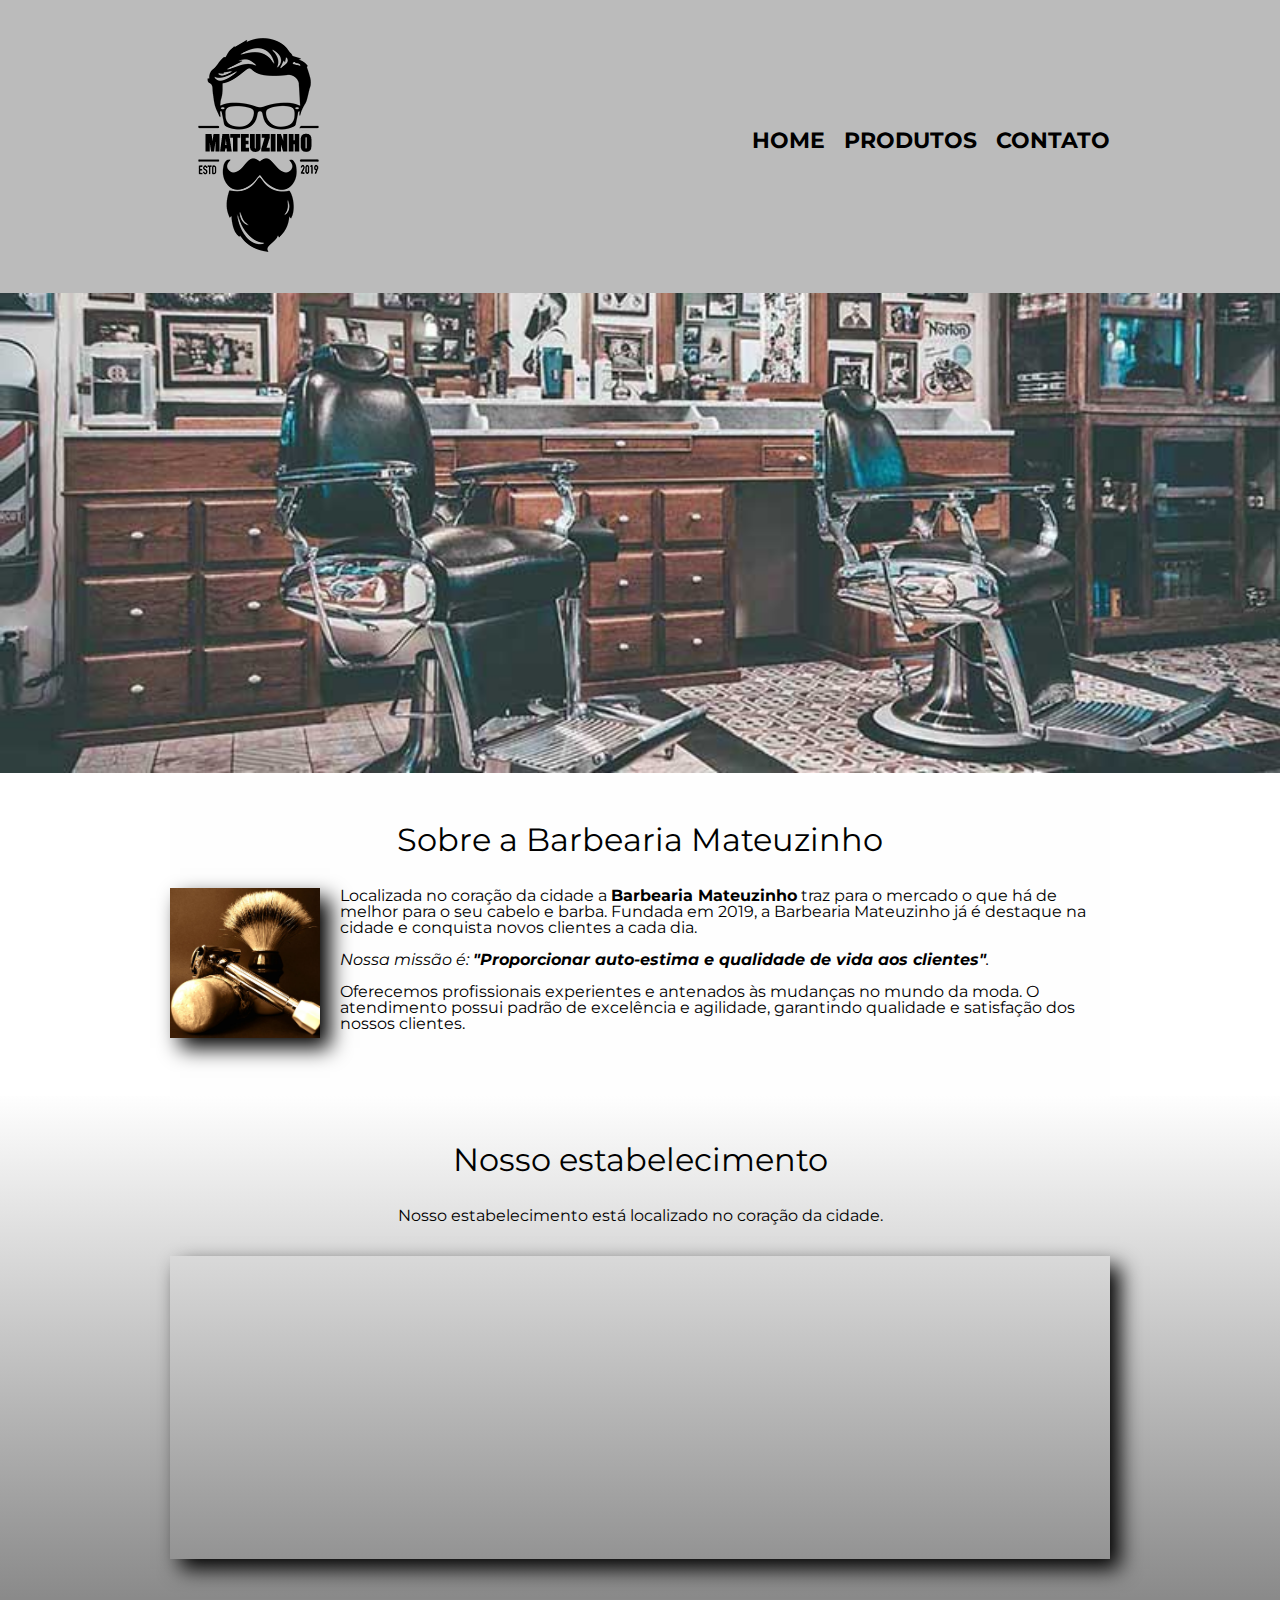
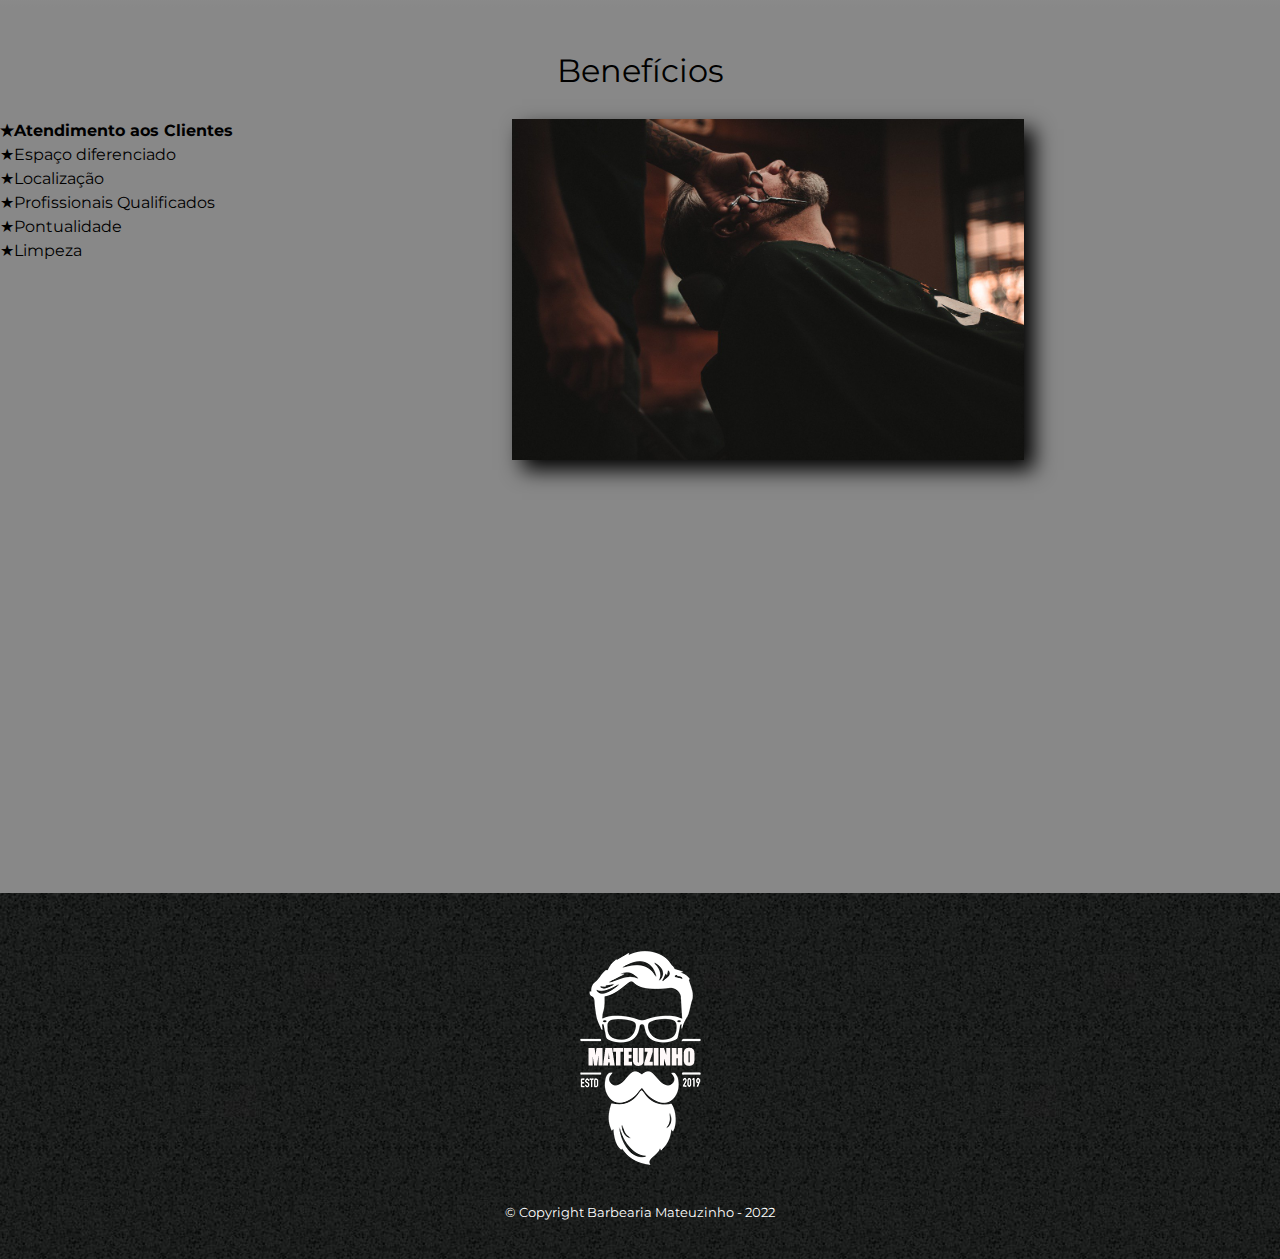
<file: index.html>
<!DOCTYPE html>
<html lang="pt-br">
	<head>
		<meta charset="UTF-8">
		<meta name="viewport" content="width=device-width">
		<title>Barbearia Mateuzinho</title>

	    <link rel="stylesheet" href="reset.css">
        <link rel="stylesheet" href="style.css">
        <link href="http://fonts.googleapis.com/css?family=Montserrat&display=swap" rel="stylesheet">
	</head>

	<body>
    	<header>
            <div class="caixa">
                <h1><img src="logo.png"></h1>

                <nav>
                    <ul>
                        <li><a href="index.html">Home</a></li>
                        <li><a href="produtos.html">Produtos</a></li>
                        <li><a href="contato.html">Contato</a></li>
                    </ul>
                </nav>
            </div>
        </header>

		<img class="banner" src="banner.jpg">

		<main>
			<section class="principal">
				<h2 class="titulo-principal">Sobre a Barbearia Mateuzinho</h2>

				<img class="utensilios" src="utensilios.jpg" alt="Utensilios de um barbeiro.">
		 
				<p>Localizada no coração da cidade a <strong>Barbearia Mateuzinho</strong> traz para o mercado o que há de melhor para o seu cabelo e barba. Fundada em 2019, a Barbearia Mateuzinho já é destaque na cidade e conquista novos clientes a cada dia.</p>

				<p id="missao"><em>Nossa missão é: <strong>"Proporcionar auto-estima e qualidade de vida aos clientes"</strong>.</em></p>

				<p>Oferecemos profissionais experientes e antenados às mudanças no mundo da moda. O atendimento possui padrão de excelência e agilidade, garantindo qualidade e satisfação dos nossos clientes.</p>
			</section>

			<section class="mapa">
				<h3 class="titulo-principal"> Nosso estabelecimento</h3>
				<p> Nosso estabelecimento está localizado no coração da cidade.</p>
				<div class="mapa-conteudo">
					<iframe src="https://www.google.com/maps/embed?pb=!1m18!1m12!1m3!1d117006.39488152678!2d-46.70236974179691!3d-23.5881948!2m3!1f0!2f0!3f0!3m2!1i1024!2i768!4f13.1!3m3!1m2!1s0x94ce5a2b2ed7f3a1%3A0xab35da2f5ca62674!2sCaelum%20-%20Escola%20de%20Tecnologia!5e0!3m2!1spt-BR!2sbr!4v1648076385253!5m2!1spt-BR!2sbr" width="100%" height="300" style="border:0;" allowfullscreen="" loading="lazy"></iframe>
				</div>
			</section>

			<section class="beneficios">
				<h3 class="titulo-principal">Benefícios</h3>

				<div clas="conteudo-beneficios">
					<ul class="lista-beneficios">
						<li class="itens">Atendimento aos Clientes</li>
						<li class="itens">Espaço diferenciado</li>
						<li class="itens">Localização</li>
						<li class="itens">Profissionais Qualificados</li>
						<li class="itens">Pontualidade</li>
						<li class="itens">Limpeza</li>
					</ul><img src="beneficios.jpg" class="imagem-beneficios">
				</div>

				<div class="video">
					<iframe width="100%" height="315" src="https://www.youtube.com/embed/wcVVXUV0YUY" frameborder="0" allow="accelerometer; autoplay; encrypted-media; gyroscope; picture-in-picture" allowfullscreen></iframe>
				</div>
			</section>

		</main>
		<footer>
                <img src="logo-branco.png" alt="Logo da Barbearia">
                <p class="copyright">&copy; Copyright Barbearia Mateuzinho - 2022
        </footer>
	</body>
</html>
</file>
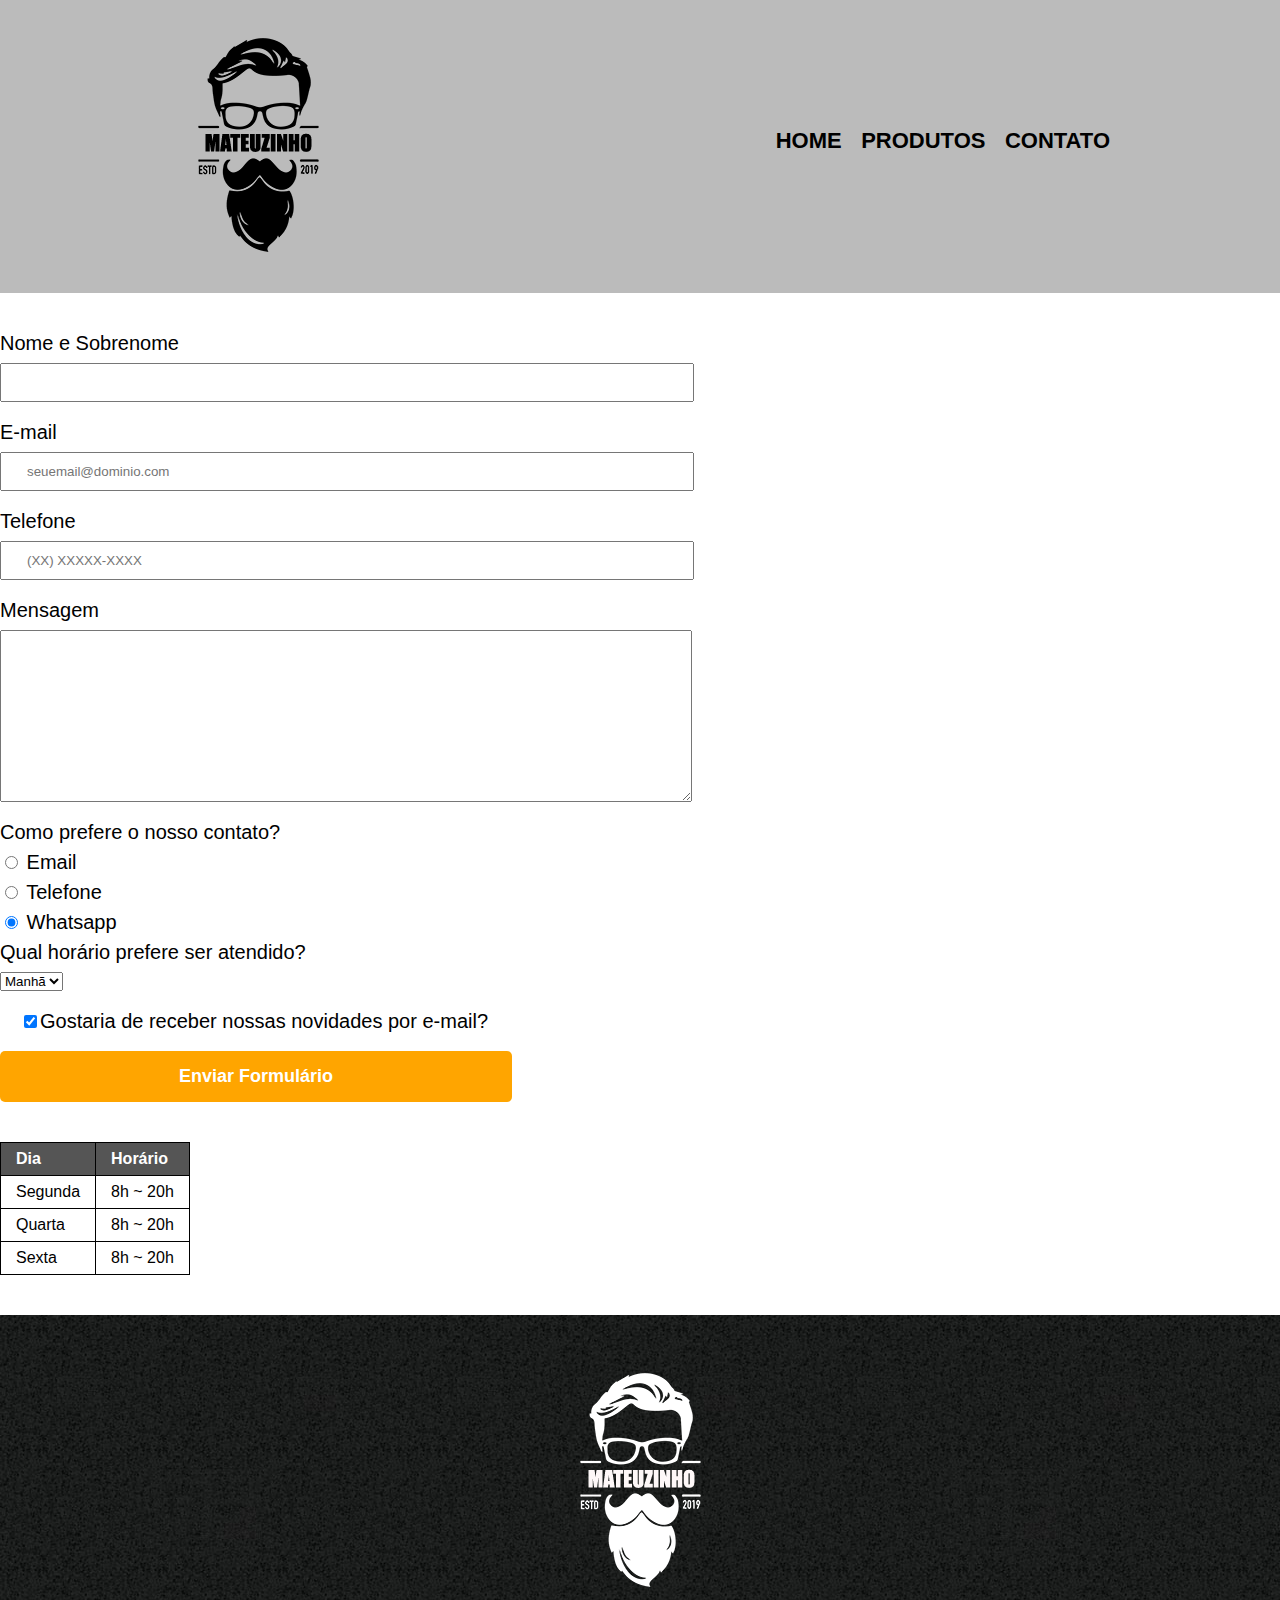
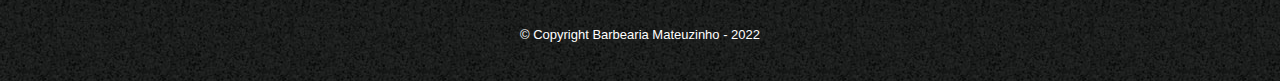
<file: contato.html>
<!DOCTYPE html>
<html>
    <head>
        <meta charset="UTF-8">
        <title>Contato - Barbearia Mateuzinho</title>

        <link rel="stylesheet" href="reset.css">
        <link rel="stylesheet" href="style.css">
    </head>
    <body>
        <header>
            <div class="caixa">
                <h1><img src="logo.png" alt="Logo da Barbearia"></h1>

                <nav>
                    <ul>
                        <li><a href="index.html">Home</a></li>
                        <li><a href="produtos.html">Produtos</a></li>
                        <li><a href="contato.html">Contato</a></li>
                    </ul>
                </nav>
            </div>
        </header>

        <main> 
            <form>
                <label for="nomesobrenome">Nome e Sobrenome</label>
                <input type="text" id="nomesobrenome" class="input-padrao" required>

                <label for="email">E-mail </label>
                <input type="email" id="email" class="input-padrao" required placeholder="seuemail@dominio.com"> 

                <label for="telefone">Telefone</label>
                <input type="tel" id="telefone" class="input-padrao" required placeholder="(XX) XXXXX-XXXX">

                <label for="mensagem">Mensagem</label>
                <textarea cols="70" rows="10" id="mensagem" class="input-padrao" required></textarea>

            <fieldset>
                <legend>Como prefere o nosso contato?</legend>
                <label for="radio-email"><input type="radio" name="contato" value="email" id="radio-email"> Email</label>
                

                <label for="radio-telefone"><input type="radio" name="contato" value="telefone" id="radio-telefone">
 Telefone</label>
                
                <label for="radio-whatsapp"><input type="radio" name="contato" value="Whatsapp" id="radio-whatsapp" checked> Whatsapp</label>
                
            </fieldset>

            <fieldset>
                <legend>Qual horário prefere ser atendido?</legend>
                    <select>
                        <option>Manhã</option>
                        <option>Tarde</option>
                        <option>Noite</option>
                    </select>
            </fieldset>

            <label class="checkbox"><input type="checkbox" checked>Gostaria de receber nossas novidades por e-mail?</inpur></label>

                <input type="submit" value="Enviar Formulário" class="enviar">
            </form>

            <table>
                <thead>
                    <tr>
                        <td>Dia</td>
                        <td>Horário</td>
                    </tr>
            </thead>
                <tbody>
                    <tr>
                        <td>Segunda</td>
                        <td>8h ~ 20h</td>
                    </tr>
                    <tr>
                        <td>Quarta</td>
                        <td>8h ~ 20h</td>
                    </tr>
                    <tr>
                        <td>Sexta</td>
                        <td>8h ~ 20h</td>
                    </tr>
                </tbody>
            </table>
        </main>

        <footer>
                <img src="logo-branco.png" alt="Logo da Barbearia">
                <p class="copyright">&copy; Copyright Barbearia Mateuzinho - 2022
        </footer>
    </body>
</html>
</file>
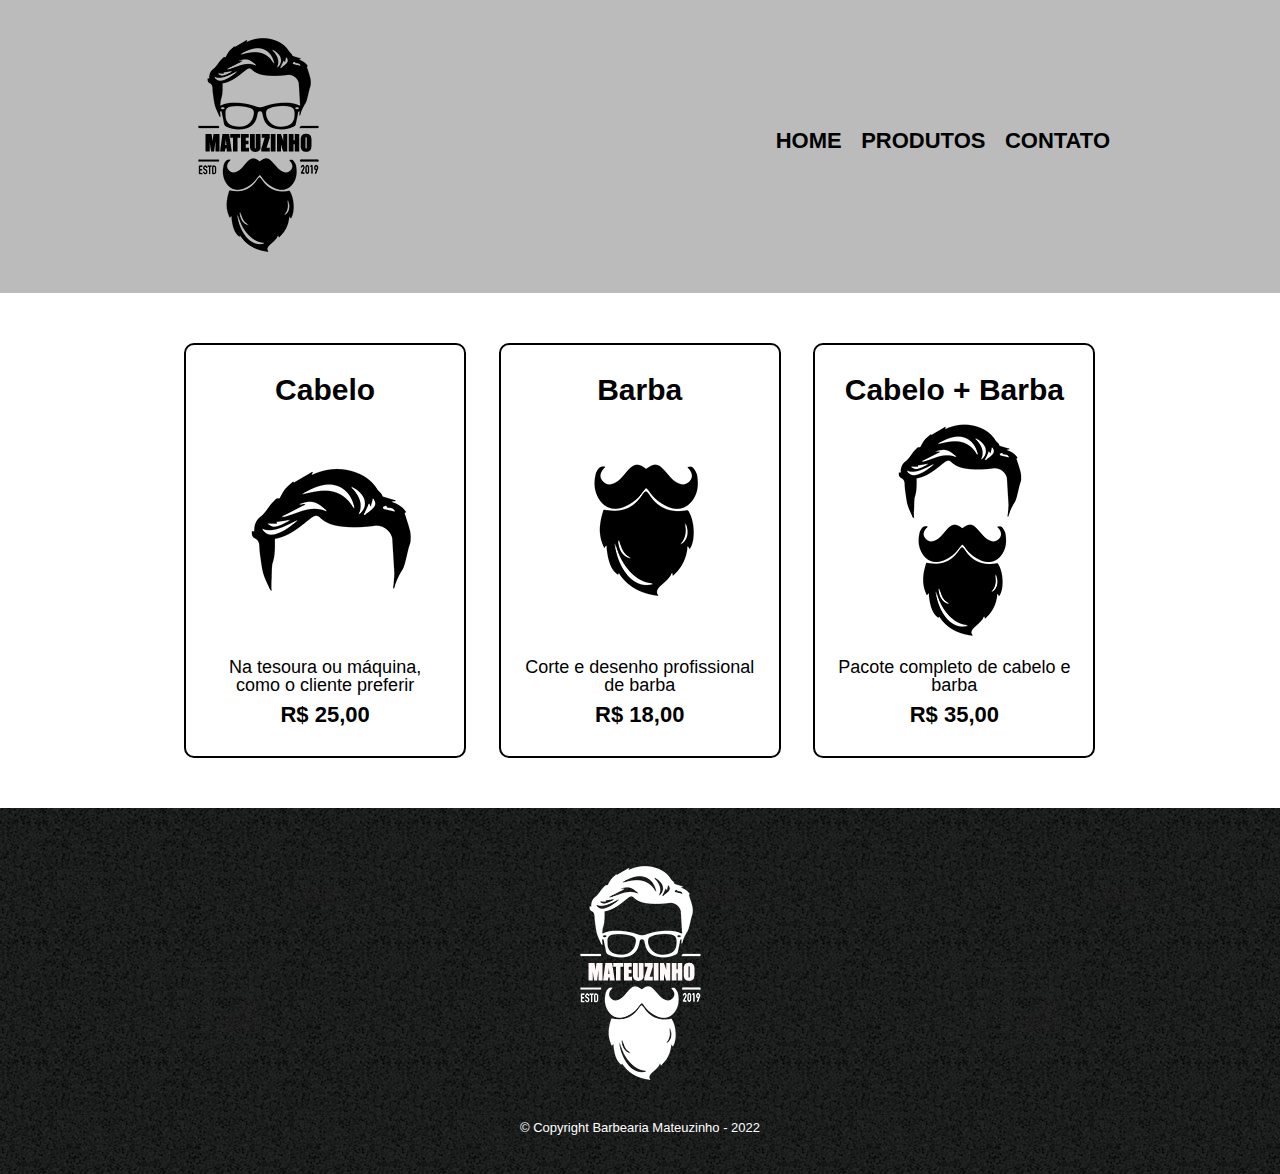
<file: produtos.html>
<!DOCTYPE html>
<html>
    <head>
        <meta charset="UTF-8">
        <title>Produtos - Barbearia Mateuzinho</title>

        <link rel="stylesheet" href="reset.css">
        <link rel="stylesheet" href="style.css">
    </head>
    <body>
        <header>
            <div class="caixa">
                <h1><img src="logo.png"></h1>

                <nav>
                    <ul>
                        <li><a href="index.html">Home</a></li>
                        <li><a href="produtos.html">Produtos</a></li>
                        <li><a href="contato.html">Contato</a></li>
                    </ul>
                </nav>
            </div>
        </header>

        <main>
            <ul class="produtos">
                <li>
                    <h2>Cabelo</h2>
                    <img src="cabelo.jpg">
                    <p class="produto-descricao">Na tesoura ou máquina, como o cliente preferir</p>
                    <p class="produto-preco">R$ 25,00</p>
                </li>
                <li>
                    <h2>Barba</h2>
                    <img src="barba.jpg">
                    <p class="produto-descricao">Corte e desenho profissional de barba</p>
                    <p class="produto-preco">R$ 18,00</p>
                </li>
                <li>
                    <h2>Cabelo + Barba</h2>
                    <img src="cabelo+barba.jpg">
                    <p class="produto-descricao">Pacote completo de cabelo e barba</p>
                    <p class="produto-preco">R$ 35,00</p>
                </li>
            </ul>
        </main>

        <footer>
            <img src="logo-branco.png">
            <p class="copyright">&copy; Copyright Barbearia Mateuzinho - 2022</p>
        </footer>
    </body>
</html>
</file>
<file: style.css>
body {
	font-family: 'Montserrat', sans-serif;
}

header {
	background: #BBBBBB;
	padding: 20px;
}

.caixa {
	position: relative;
	width: 940px;
	margin: 0 auto;
}

nav {
	position: absolute;
	top:  110px;
	right: 0;

}

nav li {
	display: inline;
	margin: 0 0 0 15px;
}

nav a {
	text-transform: uppercase;
	color: #000000;
	font-weight: bold;
	font-size: 22px;
	text-decoration: none;
}

nav a:hover {
	color: #C78C19;

}

.produtos{
	width: 940px;
	margin: 0 auto;
	padding: 50px 0;
}

.produtos li {
	display:  inline-block;
	text-align: center;
	width: 30%;
	vertical-align: top;
	margin: 0 1.5%;
	padding: 30px 20px;
	box-sizing: border-box;
	border: 2px solid #000000;
	border-radius: 10px;
}

.produtos li:hover {
	border-color: #C78C19;
}

.produtos li:active {
	border-color: #088C19;
}

.produtos li:hover h2 {
    font-size: 35px;
}

.produtos h2 {
	font-size: 30px;
	font-weight: bold;
}

.produto-descricao {
	font-size: 18px;
}

.produto-preco {
	font-size: 22px;
	font-weight: bold;
	margin: 10px 0 0;
}

footer {
	text-align: center;
	background: url("bg.jpg");
	padding: 40px 0;
}

.copyright {
	color:  #FFFFFF;
	font-size: 13px;
	margin: 20px 0 0;

}

main {

}

form {
	margin: 40px 0;
}

form label, form legend {
	display: block;
	font-size: 20px;
	margin: 0 0 10px;
}

.input-padrao {
	display: block;
	margin: 0 0 20px;
	padding: 10px 25px;
	width: 50%;
}

.checkbox {
	margin: 20px;
}

.enviar {
	width: 40%;
	padding: 15px 0;
	background: orange;
	color:  white;
	font-weight: bold;
	font-size: 18px;
	border: none;
	border-radius: 5px;
	transition: 2s background;
	cursor: pointer;
}

.enviar:hover {
	background: red;
	transform: rotate(1deg) scale(1.2);
	
}

table {
	margin: 20px 0 40px;
}

thead {
	background: #555555;
	color: white;
	font-weight: bold;
}

td, th {
	border: 1px solid #000000;
	padding: 8px 15px;
}

/* css da página inial */
.banner {
	width: 100%;
}

.titulo-principal {
	text-align: center;
	font-size: 2em;
	margin: 0 0 1em;
	clear: left;
}

.principal {
	padding: 3em 0;
	background: #FEFEFE;
	width: 940px;
	margin: 0 auto;
}

.principal p {
	margin: 0 0 1em;
}

.principal strong {
	font-weight: bold;
}

.principal em {
	font-style: italic;
}

.utensilios {
	width: 150px;
	float: left;
	margin: 0 20px 20px 0;
	box-shadow: 10px 10px 20px #000000;
}

.mapa {
	padding: 3em 0;
	background: linear-gradient(#FEFEFE, #888888);

}

.mapa-conteudo {
	width: 940px;
	margin: 0 auto;
	box-shadow: 10px 10px 20px #000000;
}

.mapa p {
	margin: 0 0 2em;
	text-align: center;
}

.beneficios {
	padding: 3em 0;
	background: #888888;
}

.conteudo-beneficios {
	width: 640px;
	margin: 0 auto;
}

.lista-beneficios {
	width: 40%;
	display: inline-block;
	vertical-align: top;
}

.itens {
	line-height: 1.5;
}

.itens:first-child {
	font-weight: bold;
}

.itens:before {
	content:  "★";
}

.imagem-beneficios {
	width: 40%;
	opacity: 1;
	transition: 400ms;
	box-shadow: 10px 10px 20px #000000;
}

.imagem-beneficios:houver {
	opacity: 0.3;
}

.video {
	width: 560px;
	margin: 2em auto;
}

@media screen and (max-width: 480px) {
    .caixa, .principal, .conteudo-beneficios, .mapa-conteudo, .video {
        width: auto;
    }

    h1 {
        text-align: center;
    }

    nav {
        position: static;
    }

    .lista-beneficios, .imagem-beneficios {
        width: 100%;
    }
}
</file>
